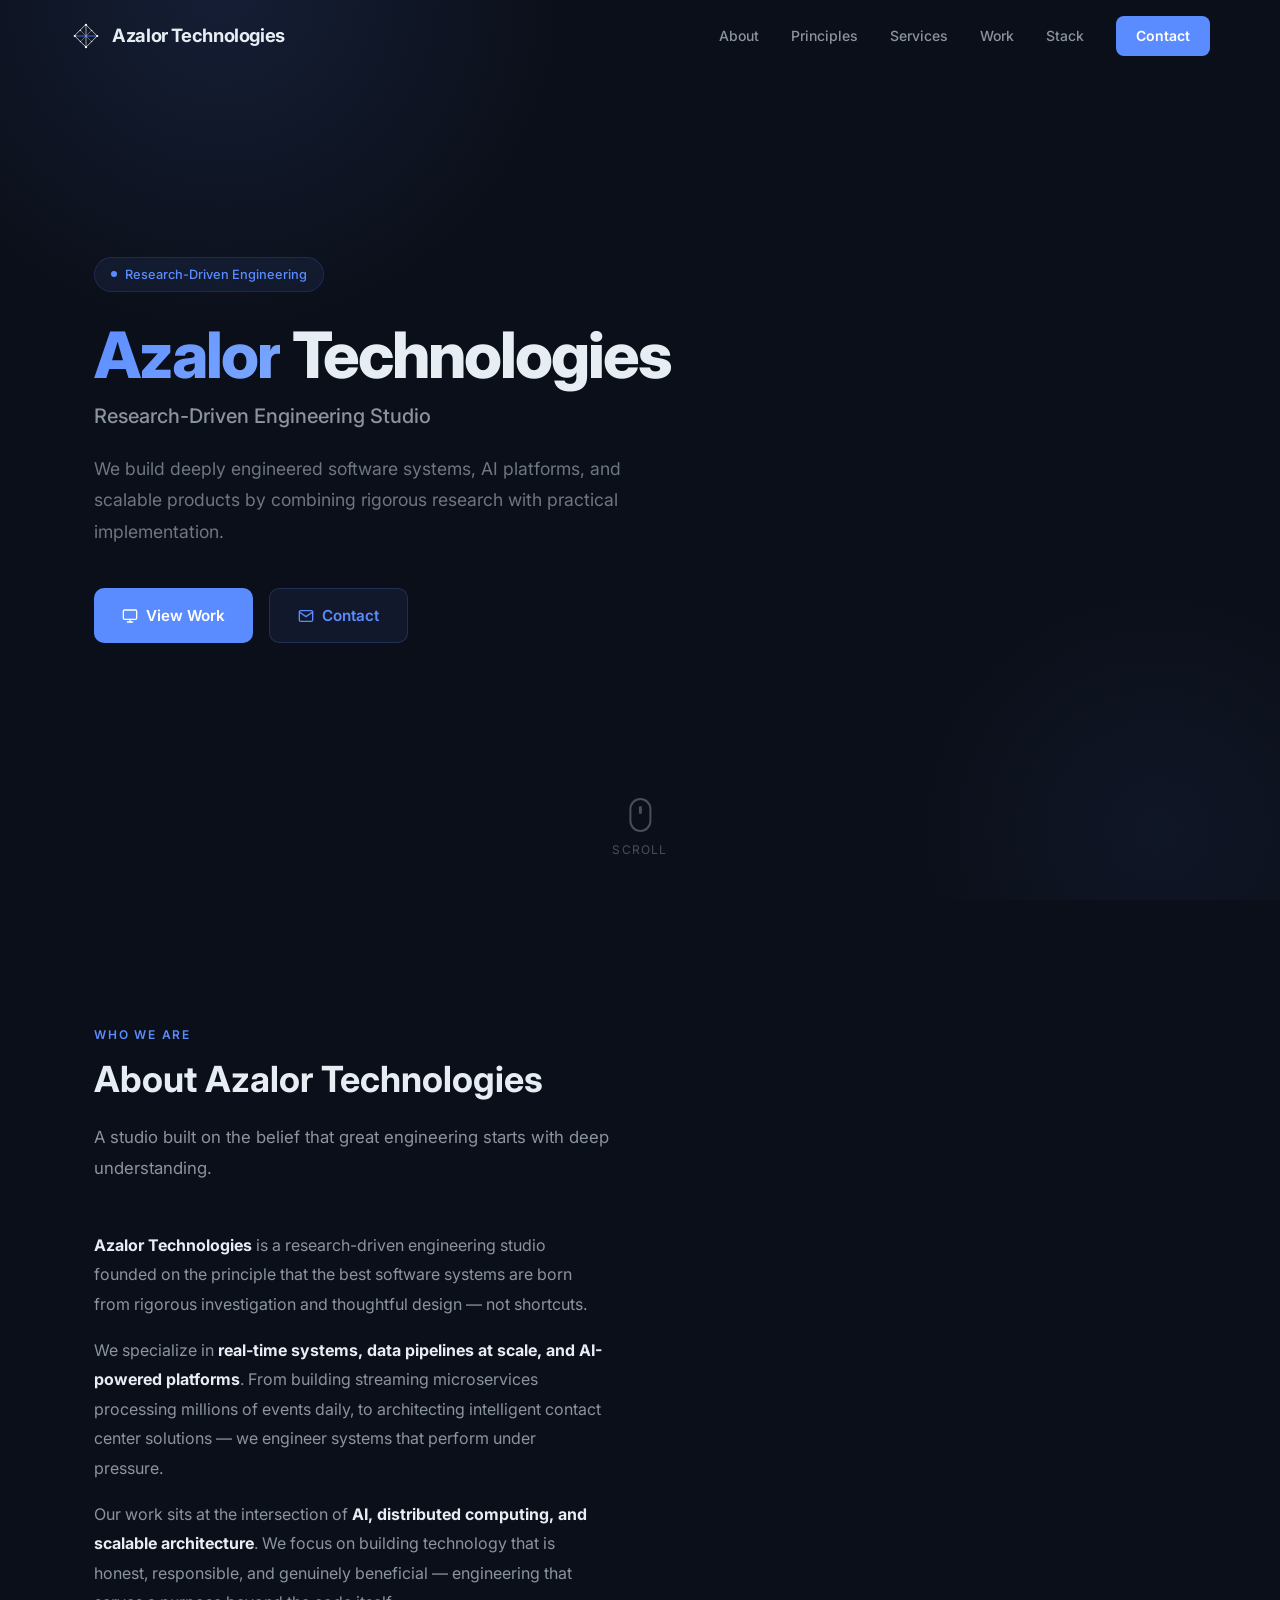
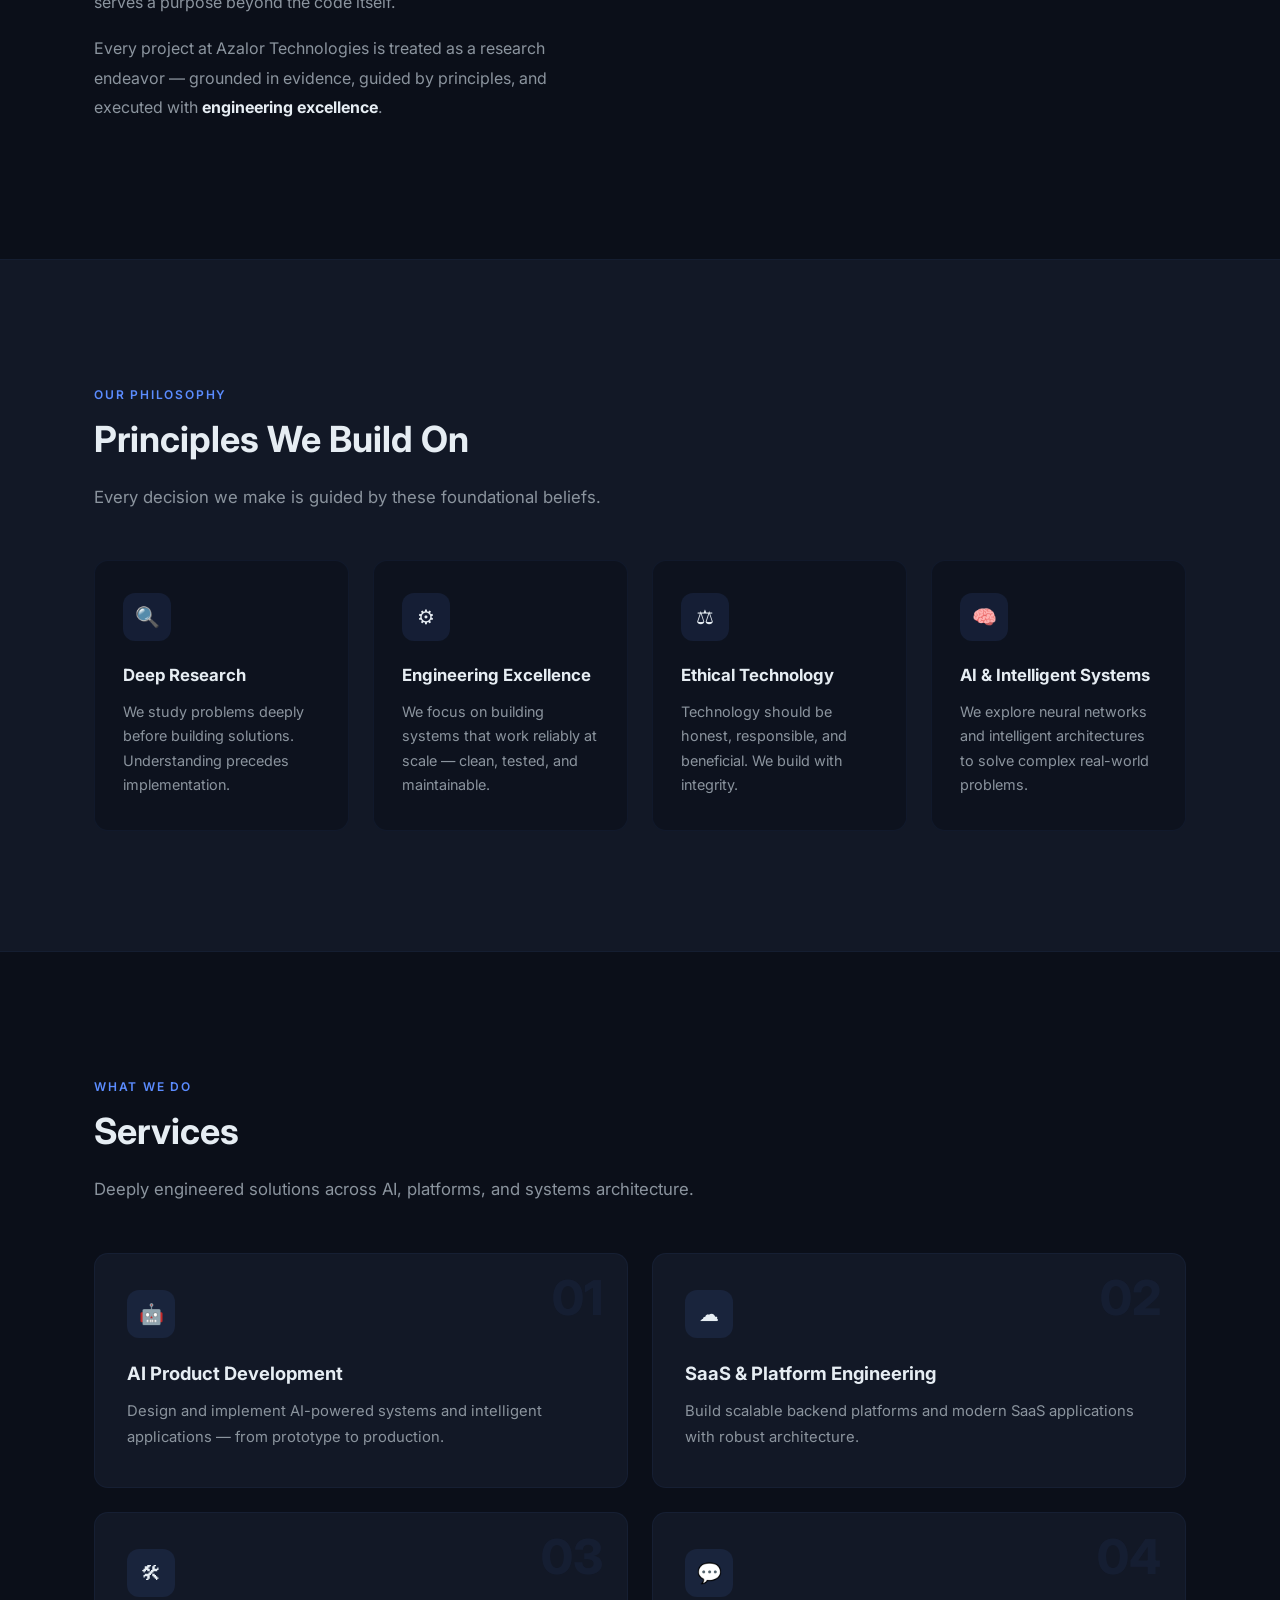
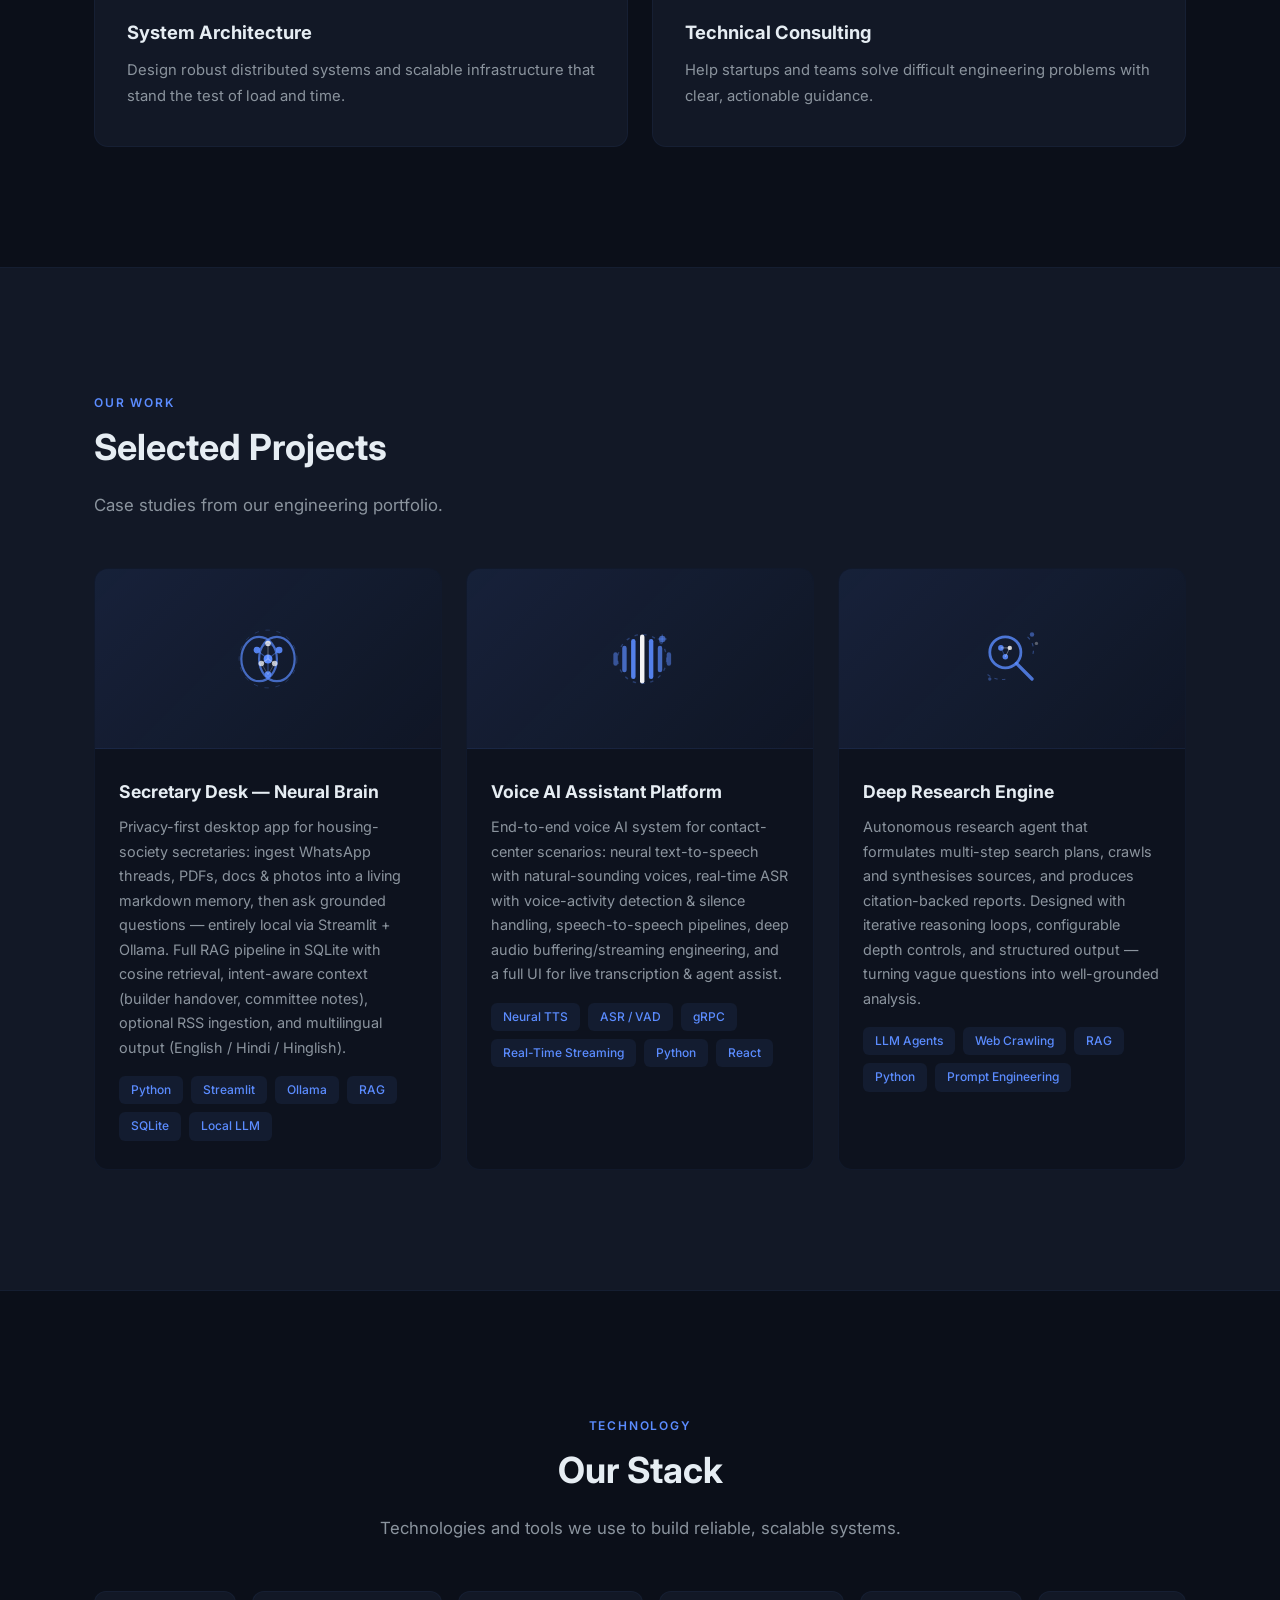
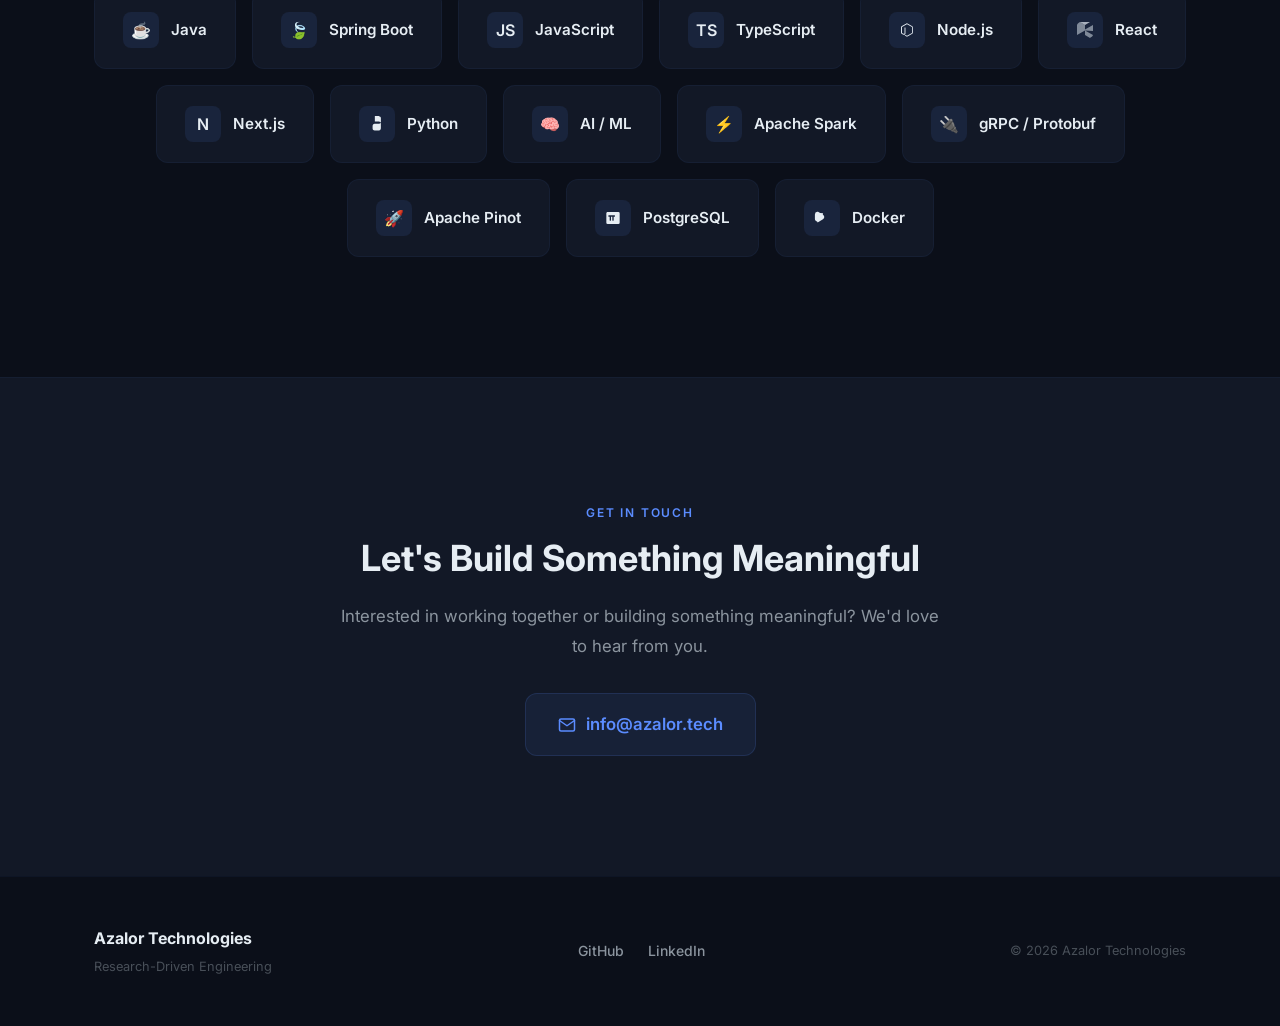
<file: index.html>
<!DOCTYPE html>
<html lang="en" prefix="og: https://ogp.me/ns#">
<head>
  <meta charset="UTF-8" />
  <meta name="viewport" content="width=device-width, initial-scale=1.0" />

  <!-- ===== PRIMARY SEO ===== -->
  <title>Azalor Technologies — AI Engineering Studio | Software Architecture & Consulting</title>
  <meta name="description" content="Azalor Technologies is a research-driven engineering studio specializing in AI product development, scalable system architecture, SaaS platforms, and technical consulting. Founded by Saumyaraj Zala, Senior Software Engineer at Cisco with 11+ years of experience." />
  <meta name="keywords" content="Azalor Technologies, AI engineering studio, software architecture, SaaS development, AI product development, technical consulting, system design, Saumyaraj Zala, real-time streaming, distributed systems, machine learning, full-stack engineering, Bangalore, India" />
  <meta name="author" content="Saumyaraj Zala" />
  <meta name="robots" content="index, follow, max-image-preview:large, max-snippet:-1, max-video-preview:-1" />
  <meta name="googlebot" content="index, follow" />
  <meta name="google-site-verification" content="MUhLONthffcR5VGFysqC_e2jaiuYaMGMWGqhwMjtVA8" />
  <link rel="canonical" href="https://azalor.tech/" />

  <!-- ===== OPEN GRAPH (Facebook, LinkedIn, etc.) ===== -->
  <meta property="og:type" content="website" />
  <meta property="og:site_name" content="Azalor Technologies" />
  <meta property="og:title" content="Azalor Technologies — Research-Driven AI Engineering Studio" />
  <meta property="og:description" content="We build deeply engineered software systems, AI platforms, and scalable products by combining rigorous research with practical implementation." />
  <meta property="og:url" content="https://azalor.tech/" />
  <meta property="og:image" content="https://azalor.tech/og-image.png" />
  <meta property="og:image:width" content="1200" />
  <meta property="og:image:height" content="630" />
  <meta property="og:image:alt" content="Azalor Technologies — Research-Driven Engineering Studio" />
  <meta property="og:locale" content="en_US" />

  <!-- ===== TWITTER CARD ===== -->
  <meta name="twitter:card" content="summary_large_image" />
  <meta name="twitter:title" content="Azalor Technologies — Research-Driven AI Engineering Studio" />
  <meta name="twitter:description" content="We build deeply engineered software systems, AI platforms, and scalable products by combining rigorous research with practical implementation." />
  <meta name="twitter:image" content="https://azalor.tech/og-image.png" />
  <meta name="twitter:image:alt" content="Azalor Technologies — Research-Driven Engineering Studio" />

  <!-- ===== ADDITIONAL SEO SIGNALS ===== -->
  <meta name="theme-color" content="#0b0f19" />
  <meta name="color-scheme" content="dark" />
  <meta name="format-detection" content="telephone=no" />
  <meta name="geo.region" content="IN-KA" />
  <meta name="geo.placename" content="Bangalore" />

  <!-- ===== JSON-LD STRUCTURED DATA ===== -->
  <script type="application/ld+json">
  {
    "@context": "https://schema.org",
    "@graph": [
      {
        "@type": "Organization",
        "@id": "https://azalor.tech/#organization",
        "name": "Azalor Technologies",
        "alternateName": "Azalor Labs",
        "url": "https://azalor.tech/",
        "logo": "https://azalor.tech/logos/logo-azalor.svg",
        "description": "Research-driven engineering studio specializing in AI product development, scalable system architecture, SaaS platforms, and technical consulting.",
        "foundingDate": "2026",
        "founder": {
          "@type": "Person",
          "@id": "https://azalor.tech/#founder",
          "name": "Saumyaraj Zala",
          "jobTitle": "Founder & Principal Engineer",
          "url": "https://linkedin.com/in/saumyaraj",
          "sameAs": [
            "https://github.com/azalorlabs",
            "https://linkedin.com/in/saumyaraj"
          ],
          "worksFor": {
            "@type": "Organization",
            "name": "Cisco"
          },
          "knowsAbout": [
            "Artificial Intelligence",
            "Machine Learning",
            "Distributed Systems",
            "Real-Time Streaming",
            "System Architecture",
            "Full-Stack Engineering",
            "Java",
            "Python",
            "React",
            "Apache Spark",
            "gRPC"
          ]
        },
        "areaServed": "Worldwide",
        "address": {
          "@type": "PostalAddress",
          "addressLocality": "Bangalore",
          "addressCountry": "IN"
        },
        "contactPoint": {
          "@type": "ContactPoint",
          "email": "info@azalor.tech",
          "contactType": "business inquiries"
        },
        "sameAs": [
          "https://github.com/azalorlabs",
          "https://linkedin.com/in/saumyaraj"
        ],
        "knowsAbout": [
          "AI Product Development",
          "SaaS Platform Engineering",
          "System Architecture",
          "Technical Consulting",
          "Real-Time Data Pipelines",
          "Distributed Computing",
          "Machine Learning"
        ]
      },
      {
        "@type": "WebSite",
        "@id": "https://azalor.tech/#website",
        "name": "Azalor Technologies",
        "url": "https://azalor.tech/",
        "publisher": { "@id": "https://azalor.tech/#organization" }
      },
      {
        "@type": "WebPage",
        "@id": "https://azalor.tech/#webpage",
        "name": "Azalor Technologies — AI Engineering Studio",
        "url": "https://azalor.tech/",
        "isPartOf": { "@id": "https://azalor.tech/#website" },
        "about": { "@id": "https://azalor.tech/#organization" },
        "description": "Research-driven engineering studio building deeply engineered software systems, AI platforms, and scalable products."
      },
      {
        "@type": "ProfessionalService",
        "@id": "https://azalor.tech/#service",
        "name": "Azalor Technologies",
        "provider": { "@id": "https://azalor.tech/#organization" },
        "serviceType": [
          "AI Product Development",
          "SaaS & Platform Engineering",
          "System Architecture",
          "Technical Consulting"
        ],
        "areaServed": "Worldwide"
      }
    ]
  }
  </script>

  <!-- ===== FONTS ===== -->
  <link rel="preconnect" href="https://fonts.googleapis.com" />
  <link rel="preconnect" href="https://fonts.gstatic.com" crossorigin />
  <link href="https://fonts.googleapis.com/css2?family=Inter:wght@400;500;600;700;800&display=swap" rel="stylesheet" />

  <!-- ===== FAVICON ===== -->
  <link rel="icon" type="image/svg+xml" href="logos/logo-azalor.svg" />
  <link rel="icon" href="data:image/svg+xml,<svg xmlns='http://www.w3.org/2000/svg' viewBox='0 0 200 200' fill='none'><rect width='200' height='200' rx='32' fill='%230b0f19'/><g stroke-linecap='round' stroke-linejoin='round'><polygon points='100,30 170,100 100,170 30,100' fill='none' stroke='white' stroke-width='7'/><line x1='100' y1='30' x2='100' y2='170' stroke='white' stroke-width='6'/><line x1='30' y1='100' x2='170' y2='100' stroke='%235b8cff' stroke-width='7'/><line x1='65' y1='65' x2='135' y2='135' stroke='white' stroke-width='5' opacity='0.7'/><line x1='135' y1='65' x2='65' y2='135' stroke='white' stroke-width='5' opacity='0.7'/></g><circle cx='100' cy='30' r='10' fill='white'/><circle cx='170' cy='100' r='10' fill='white'/><circle cx='100' cy='170' r='10' fill='white'/><circle cx='30' cy='100' r='10' fill='white'/><circle cx='100' cy='100' r='9' fill='%235b8cff'/></svg>" />
  <link rel="apple-touch-icon" href="logos/logo-azalor.svg" />

  <link rel="stylesheet" href="styles.css" />
</head>
<body>

  <!-- ===== NAVBAR ===== -->
  <header>
  <nav class="navbar" role="navigation" aria-label="Main navigation">
    <div class="navbar-inner">
      <a href="#" class="navbar-brand">
        <span class="brand-icon">
          <svg viewBox="0 0 200 200" fill="none" xmlns="http://www.w3.org/2000/svg" width="28" height="28">
            <g stroke-linecap="round" stroke-linejoin="round">
              <polygon points="100,20 180,100 100,180 20,100" fill="none" stroke="white" stroke-width="5"/>
              <line x1="100" y1="20" x2="100" y2="180" stroke="white" stroke-width="4"/>
              <line x1="20" y1="100" x2="180" y2="100" stroke="#5b8cff" stroke-width="5"/>
              <line x1="60" y1="60" x2="140" y2="140" stroke="white" stroke-width="3.5" opacity="0.7"/>
              <line x1="140" y1="60" x2="60" y2="140" stroke="white" stroke-width="3.5" opacity="0.7"/>
            </g>
            <circle cx="100" cy="20" r="8" fill="white"/>
            <circle cx="180" cy="100" r="8" fill="white"/>
            <circle cx="100" cy="180" r="8" fill="white"/>
            <circle cx="20" cy="100" r="8" fill="white"/>
            <circle cx="100" cy="100" r="7" fill="#5b8cff"/>
            <circle cx="60" cy="60" r="5" fill="white" opacity="0.8"/>
            <circle cx="140" cy="60" r="5" fill="white" opacity="0.8"/>
            <circle cx="60" cy="140" r="5" fill="white" opacity="0.8"/>
            <circle cx="140" cy="140" r="5" fill="white" opacity="0.8"/>
          </svg>
        </span>
        Azalor Technologies
      </a>
      <div class="nav-links">
        <a href="#about">About</a>
        <a href="#principles">Principles</a>
        <a href="#services">Services</a>
        <a href="#projects">Work</a>
        <a href="#stack">Stack</a>
        <a href="#contact" class="nav-cta">Contact</a>
      </div>
      <button class="nav-toggle" aria-label="Toggle navigation">
        <span></span>
        <span></span>
        <span></span>
      </button>
    </div>
  </nav>
  </header>

  <main>

  <!-- ===== HERO ===== -->
  <section class="hero" id="hero" aria-label="Hero">
    <div class="container">
      <div class="hero-content">
        <div class="hero-badge">
          <span class="dot"></span>
          Research-Driven Engineering
        </div>
        <h1>
          <span class="accent">Azalor</span> Technologies
        </h1>
        <p class="subtitle">Research-Driven Engineering Studio</p>
        <p class="hero-desc">
          We build deeply engineered software systems, AI platforms, and scalable products
          by combining rigorous research with practical implementation.
        </p>
        <div class="hero-buttons">
          <a href="#projects" class="btn btn-primary">
            <svg width="16" height="16" fill="none" stroke="currentColor" stroke-width="2" stroke-linecap="round" stroke-linejoin="round" viewBox="0 0 24 24"><rect x="2" y="3" width="20" height="14" rx="2"/><line x1="8" y1="21" x2="16" y2="21"/><line x1="12" y1="17" x2="12" y2="21"/></svg>
            View Work
          </a>
          <a href="#contact" class="btn btn-secondary">
            <svg width="16" height="16" fill="none" stroke="currentColor" stroke-width="2" stroke-linecap="round" stroke-linejoin="round" viewBox="0 0 24 24"><path d="M4 4h16c1.1 0 2 .9 2 2v12c0 1.1-.9 2-2 2H4c-1.1 0-2-.9-2-2V6c0-1.1.9-2 2-2z"/><polyline points="22,6 12,13 2,6"/></svg>
            Contact
          </a>
        </div>
      </div>
    </div>
    <div class="scroll-indicator">
      <div class="mouse"></div>
      scroll
    </div>
  </section>

  <!-- ===== ABOUT ===== -->
  <section class="section" id="about" aria-label="About Azalor Technologies">
    <div class="container">
      <span class="section-label reveal">Who We Are</span>
      <h2 class="section-title reveal">About Azalor Technologies</h2>
      <p class="section-desc reveal">
        A studio built on the belief that great engineering starts with deep understanding.
      </p>

      <div class="about-grid">
        <div class="about-text reveal">
          <p>
            <strong>Azalor Technologies</strong> is a research-driven engineering studio founded on the principle that the
            best software systems are born from rigorous investigation and thoughtful design — not shortcuts.
          </p>
          <p>
            We specialize in <strong>real-time systems, data pipelines at scale, and AI-powered platforms</strong>.
            From building streaming microservices processing millions of events daily, to architecting
            intelligent contact center solutions — we engineer systems that perform under pressure.
          </p>
          <p>
            Our work sits at the intersection of <strong>AI, distributed computing, and scalable architecture</strong>.
            We focus on building technology that is honest, responsible, and genuinely beneficial — engineering
            that serves a purpose beyond the code itself.
          </p>
          <p>
            Every project at Azalor Technologies is treated as a research endeavor — grounded in evidence, guided by
            principles, and executed with <strong>engineering excellence</strong>.
          </p>
        </div>

      </div>
    </div>
  </section>

  <!-- ===== PRINCIPLES ===== -->
  <section class="section" id="principles" aria-label="Our principles and philosophy">
    <div class="container">
      <span class="section-label reveal">Our Philosophy</span>
      <h2 class="section-title reveal">Principles We Build On</h2>
      <p class="section-desc reveal">
        Every decision we make is guided by these foundational beliefs.
      </p>

      <div class="principles-grid">
        <div class="principle-card">
          <div class="principle-icon">&#128269;</div>
          <h3>Deep Research</h3>
          <p>We study problems deeply before building solutions. Understanding precedes implementation.</p>
        </div>
        <div class="principle-card">
          <div class="principle-icon">&#9881;</div>
          <h3>Engineering Excellence</h3>
          <p>We focus on building systems that work reliably at scale — clean, tested, and maintainable.</p>
        </div>
        <div class="principle-card">
          <div class="principle-icon">&#9878;</div>
          <h3>Ethical Technology</h3>
          <p>Technology should be honest, responsible, and beneficial. We build with integrity.</p>
        </div>
        <div class="principle-card">
          <div class="principle-icon">&#129504;</div>
          <h3>AI &amp; Intelligent Systems</h3>
          <p>We explore neural networks and intelligent architectures to solve complex real-world problems.</p>
        </div>
      </div>
    </div>
  </section>

  <!-- ===== SERVICES ===== -->
  <section class="section" id="services" aria-label="Services we offer">
    <div class="container">
      <span class="section-label reveal">What We Do</span>
      <h2 class="section-title reveal">Services</h2>
      <p class="section-desc reveal">
        Deeply engineered solutions across AI, platforms, and systems architecture.
      </p>

      <div class="services-grid">
        <div class="service-card">
          <span class="service-num">01</span>
          <div class="service-icon">&#129302;</div>
          <h3>AI Product Development</h3>
          <p>Design and implement AI-powered systems and intelligent applications — from prototype to production.</p>
        </div>
        <div class="service-card">
          <span class="service-num">02</span>
          <div class="service-icon">&#9729;</div>
          <h3>SaaS &amp; Platform Engineering</h3>
          <p>Build scalable backend platforms and modern SaaS applications with robust architecture.</p>
        </div>
        <div class="service-card">
          <span class="service-num">03</span>
          <div class="service-icon">&#128736;</div>
          <h3>System Architecture</h3>
          <p>Design robust distributed systems and scalable infrastructure that stand the test of load and time.</p>
        </div>
        <div class="service-card">
          <span class="service-num">04</span>
          <div class="service-icon">&#128172;</div>
          <h3>Technical Consulting</h3>
          <p>Help startups and teams solve difficult engineering problems with clear, actionable guidance.</p>
        </div>
      </div>
    </div>
  </section>

  <!-- ===== PROJECTS ===== -->
  <section class="section" id="projects" aria-label="Selected projects and portfolio">
    <div class="container">
      <span class="section-label reveal">Our Work</span>
      <h2 class="section-title reveal">Selected Projects</h2>
      <p class="section-desc reveal">
        Case studies from our engineering portfolio.
      </p>

      <div class="projects-grid">

        <!-- 1 — Secretary Desk (Neural Brain) -->
        <div class="project-card">
          <div class="project-thumb">
            <svg width="72" height="72" viewBox="0 0 72 72" fill="none" xmlns="http://www.w3.org/2000/svg">
              <!-- brain outline -->
              <ellipse cx="28" cy="36" rx="16" ry="20" stroke="#5b8cff" stroke-width="2" fill="none" opacity="0.7"/>
              <ellipse cx="44" cy="36" rx="16" ry="20" stroke="#5b8cff" stroke-width="2" fill="none" opacity="0.7"/>
              <!-- neural nodes -->
              <circle cx="26" cy="28" r="3" fill="#5b8cff" opacity="0.9"/>
              <circle cx="36" cy="22" r="2.5" fill="#fff" opacity="0.8"/>
              <circle cx="46" cy="28" r="3" fill="#5b8cff" opacity="0.9"/>
              <circle cx="30" cy="40" r="2.5" fill="#fff" opacity="0.7"/>
              <circle cx="42" cy="40" r="2.5" fill="#fff" opacity="0.7"/>
              <circle cx="36" cy="50" r="3" fill="#5b8cff" opacity="0.9"/>
              <circle cx="36" cy="36" r="4" fill="#5b8cff"/>
              <!-- synaptic connections -->
              <line x1="26" y1="28" x2="36" y2="36" stroke="#5b8cff" stroke-width="1" opacity="0.45"/>
              <line x1="46" y1="28" x2="36" y2="36" stroke="#5b8cff" stroke-width="1" opacity="0.45"/>
              <line x1="36" y1="22" x2="36" y2="36" stroke="#fff" stroke-width="1" opacity="0.3"/>
              <line x1="30" y1="40" x2="36" y2="36" stroke="#fff" stroke-width="1" opacity="0.3"/>
              <line x1="42" y1="40" x2="36" y2="36" stroke="#fff" stroke-width="1" opacity="0.3"/>
              <line x1="36" y1="50" x2="36" y2="36" stroke="#5b8cff" stroke-width="1" opacity="0.45"/>
              <line x1="26" y1="28" x2="36" y2="22" stroke="#5b8cff" stroke-width="0.8" opacity="0.3"/>
              <line x1="46" y1="28" x2="36" y2="22" stroke="#5b8cff" stroke-width="0.8" opacity="0.3"/>
              <line x1="30" y1="40" x2="36" y2="50" stroke="#fff" stroke-width="0.8" opacity="0.25"/>
              <line x1="42" y1="40" x2="36" y2="50" stroke="#fff" stroke-width="0.8" opacity="0.25"/>
              <!-- data pulse ring -->
              <circle cx="36" cy="36" r="26" stroke="#5b8cff" stroke-width="0.8" stroke-dasharray="4 6" opacity="0.25"/>
            </svg>
          </div>
          <div class="project-body">
            <h3>Secretary Desk &mdash; Neural Brain</h3>
            <p>
              Privacy-first desktop app for housing-society secretaries: ingest WhatsApp threads, PDFs, docs &amp; photos into a living markdown memory, then ask grounded questions — entirely local via Streamlit + Ollama. Full RAG pipeline in SQLite with cosine retrieval, intent-aware context (builder handover, committee notes), optional RSS ingestion, and multilingual output (English / Hindi / Hinglish).
            </p>
            <div class="project-tags">
              <span>Python</span>
              <span>Streamlit</span>
              <span>Ollama</span>
              <span>RAG</span>
              <span>SQLite</span>
              <span>Local LLM</span>
            </div>
          </div>
        </div>

        <!-- 2 — Voice AI Assistant -->
        <div class="project-card">
          <div class="project-thumb">
            <svg width="72" height="72" viewBox="0 0 72 72" fill="none" xmlns="http://www.w3.org/2000/svg">
              <!-- sound wave bars -->
              <rect x="12" y="30" width="4" height="12" rx="2" fill="#5b8cff" opacity="0.5"/>
              <rect x="20" y="24" width="4" height="24" rx="2" fill="#5b8cff" opacity="0.7"/>
              <rect x="28" y="18" width="4" height="36" rx="2" fill="#5b8cff" opacity="0.9"/>
              <rect x="36" y="14" width="4" height="44" rx="2" fill="#fff" opacity="0.95"/>
              <rect x="44" y="18" width="4" height="36" rx="2" fill="#5b8cff" opacity="0.9"/>
              <rect x="52" y="24" width="4" height="24" rx="2" fill="#5b8cff" opacity="0.7"/>
              <rect x="60" y="30" width="4" height="12" rx="2" fill="#5b8cff" opacity="0.5"/>
              <!-- mic circle -->
              <circle cx="38" cy="36" r="22" stroke="#5b8cff" stroke-width="1.2" stroke-dasharray="3 5" opacity="0.3"/>
              <!-- small AI spark -->
              <circle cx="56" cy="18" r="3" fill="#5b8cff" opacity="0.6"/>
              <line x1="56" y1="14" x2="56" y2="22" stroke="#5b8cff" stroke-width="1" opacity="0.4"/>
              <line x1="52" y1="18" x2="60" y2="18" stroke="#5b8cff" stroke-width="1" opacity="0.4"/>
            </svg>
          </div>
          <div class="project-body">
            <h3>Voice AI Assistant Platform</h3>
            <p>
              End-to-end voice AI system for contact-center scenarios: neural text-to-speech with natural-sounding voices, real-time ASR with voice-activity detection &amp; silence handling, speech-to-speech pipelines, deep audio buffering/streaming engineering, and a full UI for live transcription &amp; agent assist.
            </p>
            <div class="project-tags">
              <span>Neural TTS</span>
              <span>ASR / VAD</span>
              <span>gRPC</span>
              <span>Real-Time Streaming</span>
              <span>Python</span>
              <span>React</span>
            </div>
          </div>
        </div>

        <!-- 3 — Deep Research Engine -->
        <div class="project-card">
          <div class="project-thumb">
            <svg width="72" height="72" viewBox="0 0 72 72" fill="none" xmlns="http://www.w3.org/2000/svg">
              <!-- magnifying glass -->
              <circle cx="30" cy="30" r="14" stroke="#5b8cff" stroke-width="2.5" fill="none" opacity="0.8"/>
              <line x1="40" y1="40" x2="54" y2="54" stroke="#5b8cff" stroke-width="3" stroke-linecap="round" opacity="0.8"/>
              <!-- knowledge graph nodes inside lens -->
              <circle cx="26" cy="26" r="2.5" fill="#5b8cff" opacity="0.9"/>
              <circle cx="34" cy="26" r="2" fill="#fff" opacity="0.8"/>
              <circle cx="30" cy="34" r="2.5" fill="#5b8cff" opacity="0.9"/>
              <line x1="26" y1="26" x2="34" y2="26" stroke="#fff" stroke-width="0.8" opacity="0.4"/>
              <line x1="26" y1="26" x2="30" y2="34" stroke="#5b8cff" stroke-width="0.8" opacity="0.4"/>
              <line x1="34" y1="26" x2="30" y2="34" stroke="#fff" stroke-width="0.8" opacity="0.4"/>
              <!-- orbiting arcs -->
              <path d="M50 16 Q58 24 54 34" stroke="#5b8cff" stroke-width="1" stroke-dasharray="3 4" fill="none" opacity="0.4"/>
              <path d="M14 50 Q22 56 32 54" stroke="#5b8cff" stroke-width="1" stroke-dasharray="3 4" fill="none" opacity="0.35"/>
              <!-- spark dots -->
              <circle cx="54" cy="14" r="2" fill="#5b8cff" opacity="0.5"/>
              <circle cx="58" cy="22" r="1.5" fill="#fff" opacity="0.3"/>
              <circle cx="16" cy="54" r="1.5" fill="#5b8cff" opacity="0.4"/>
            </svg>
          </div>
          <div class="project-body">
            <h3>Deep Research Engine</h3>
            <p>
              Autonomous research agent that formulates multi-step search plans, crawls and synthesises sources, and produces citation-backed reports. Designed with iterative reasoning loops, configurable depth controls, and structured output — turning vague questions into well-grounded analysis.
            </p>
            <div class="project-tags">
              <span>LLM Agents</span>
              <span>Web Crawling</span>
              <span>RAG</span>
              <span>Python</span>
              <span>Prompt Engineering</span>
            </div>
          </div>
        </div>

      </div>
    </div>
  </section>

  <!-- ===== TECH STACK ===== -->
  <section class="section" id="stack" aria-label="Technology stack">
    <div class="container">
      <div style="text-align:center;">
        <span class="section-label reveal">Technology</span>
        <h2 class="section-title reveal">Our Stack</h2>
        <p class="section-desc reveal" style="margin:0 auto;">
          Technologies and tools we use to build reliable, scalable systems.
        </p>
      </div>

      <div class="tech-grid">
        <div class="tech-item">
          <span class="tech-icon">&#9749;</span>
          Java
        </div>
        <div class="tech-item">
          <span class="tech-icon">&#127811;</span>
          Spring Boot
        </div>
        <div class="tech-item">
          <span class="tech-icon">JS</span>
          JavaScript
        </div>
        <div class="tech-item">
          <span class="tech-icon">TS</span>
          TypeScript
        </div>
        <div class="tech-item">
          <span class="tech-icon">
            <svg width="16" height="16" fill="currentColor" viewBox="0 0 24 24"><path d="M12 21.985c-.275 0-.532-.074-.772-.202l-2.439-1.448c-.365-.203-.182-.275-.072-.314.487-.17.586-.207 1.101-.5.056-.029.128-.018.185.015l1.87 1.112c.074.036.166.036.228 0l7.319-4.237c.074-.036.11-.11.11-.202V7.768c0-.091-.036-.165-.11-.201l-7.319-4.219c-.073-.037-.165-.037-.228 0L4.552 7.566c-.073.037-.11.128-.11.22v8.439c0 .091.037.165.11.202l2.005 1.157c1.083.55 1.762-.091 1.762-.735V8.502c0-.128.092-.22.22-.22h.927c.11 0 .22.092.22.22v8.348c0 1.448-.789 2.293-2.164 2.293-.422 0-.752 0-1.688-.459l-1.925-1.1A1.553 1.553 0 013 16.21V7.77c0-.569.293-1.083.789-1.375l7.319-4.237a1.637 1.637 0 011.544 0l7.319 4.237c.496.292.789.807.789 1.375v8.438c0 .569-.293 1.084-.789 1.376l-7.319 4.237c-.24.11-.496.165-.652.165z"/></svg>
          </span>
          Node.js
        </div>
        <div class="tech-item">
          <span class="tech-icon">
            <svg width="16" height="16" fill="currentColor" viewBox="0 0 24 24"><path d="M12 12.713l-11.985 6.931c-.029-.199-.015-.408-.015-.618V4.974c0-.21-.014-.42.015-.618L12 11.287v1.426zM12 11.287L.015 4.356C.542 2.252 2.7 1.088 4.5.038L12 4.37v6.917zm0 1.426v6.917l7.5 4.332c1.8-1.05 3.957-2.214 4.485-4.318L12 12.713zm12-8.357v8.618c0 .21.014.42-.015.618L12 12.713v-1.426l11.985-6.931c.029.199.015.408.015.618z" opacity=".5"/><path d="M12 4.37L4.5.038C6.3-1.012 9.3.038 12 .038s5.7-1.05 7.5.001L12 4.37z" opacity=".7"/></svg>
          </span>
          React
        </div>
        <div class="tech-item">
          <span class="tech-icon">N</span>
          Next.js
        </div>
        <div class="tech-item">
          <span class="tech-icon">
            <svg width="16" height="16" fill="currentColor" viewBox="0 0 24 24"><path d="M14.25.18l.9.2.73.26.59.3.45.32.34.34.25.34.16.33.1.3.04.26.02.2-.01.13V8.5l-.05.63-.13.55-.21.46-.26.38-.3.31-.33.25-.35.19-.35.14-.33.1-.3.07-.26.04-.21.02H8.77l-.69.05-.59.14-.5.22-.41.27-.33.32-.27.35-.2.36-.15.37-.1.35-.07.32-.04.27-.02.21v3.68l.05.63.13.55.21.46.26.38.3.31.33.25.35.19.35.14.33.1.3.07.26.04.21.02.13-.01h5.83l.69-.05.59-.14.5-.22.41-.27.33-.32.27-.35.2-.36.15-.37.1-.35.07-.32.04-.27.02-.21V11.5l-.05-.63-.13-.55-.21-.46-.26-.38-.3-.31-.33-.25-.35-.19-.35-.14-.33-.1-.3-.07-.26-.04-.21-.02H8.77V.28L8.9.15 9.1.06 9.35 0h5.07l.18.02.24.04.27.08.29.13z"/></svg>
          </span>
          Python
        </div>
        <div class="tech-item">
          <span class="tech-icon">&#129504;</span>
          AI / ML
        </div>
        <div class="tech-item">
          <span class="tech-icon">&#9889;</span>
          Apache Spark
        </div>
        <div class="tech-item">
          <span class="tech-icon">&#128268;</span>
          gRPC / Protobuf
        </div>
        <div class="tech-item">
          <span class="tech-icon">&#128640;</span>
          Apache Pinot
        </div>
        <div class="tech-item">
          <span class="tech-icon">
            <svg width="16" height="16" fill="currentColor" viewBox="0 0 24 24"><path d="M2 5c0-1.1.9-2 2-2h16a2 2 0 012 2v14a2 2 0 01-2 2H4a2 2 0 01-2-2V5zm3.5 3a.5.5 0 00-.5.5v1a.5.5 0 00.5.5H7v5.5a.5.5 0 00.5.5h1a.5.5 0 00.5-.5V10h2v5.5a.5.5 0 00.5.5h1a.5.5 0 00.5-.5V10h1.5a.5.5 0 00.5-.5v-1a.5.5 0 00-.5-.5h-8z"/></svg>
          </span>
          PostgreSQL
        </div>
        <div class="tech-item">
          <span class="tech-icon">
            <svg width="16" height="16" fill="currentColor" viewBox="0 0 24 24"><path d="M4.82 17.28c-.17 0-.34-.02-.5-.05a3.94 3.94 0 01-2.2-1.38 4 4 0 01-.76-2.56V6.71a4.01 4.01 0 013.46-3.96c.65-.1 1.33.03 1.89.36l6.71 3.88a4 4 0 012 3.46v.11a4 4 0 01-2 3.46l-6.71 3.88c-.54.31-1.15.45-1.76.42l-.13-.04zm7.18-4.7l-6.71 3.88c-.23.13-.5.12-.73-.02a1 1 0 01-.56-.88V9.29a1 1 0 01.56-.88L12 4.53c.23-.13.5-.12.73.02a1 1 0 01.56.88v6.27a1 1 0 01-.56.88h.27z"/></svg>
          </span>
          Docker
        </div>
      </div>
    </div>
  </section>

  <!-- ===== CONTACT ===== -->
  <section class="section" id="contact" aria-label="Contact information">
    <div class="container">
      <div class="contact-inner">
        <span class="section-label reveal">Get In Touch</span>
        <h2 class="section-title reveal">Let's Build Something Meaningful</h2>
        <p class="section-desc reveal">
          Interested in working together or building something meaningful?
          We'd love to hear from you.
        </p>
        <a href="mailto:info@azalor.tech" class="contact-email reveal" aria-label="Email us at info@azalor.tech">
          <svg width="18" height="18" fill="none" stroke="currentColor" stroke-width="2" stroke-linecap="round" stroke-linejoin="round" viewBox="0 0 24 24"><path d="M4 4h16c1.1 0 2 .9 2 2v12c0 1.1-.9 2-2 2H4c-1.1 0-2-.9-2-2V6c0-1.1.9-2 2-2z"/><polyline points="22,6 12,13 2,6"/></svg>
          info@azalor.tech
        </a>
      </div>
    </div>
  </section>

  </main>

  <!-- ===== FOOTER ===== -->
  <footer class="footer">
    <div class="container">
      <div class="footer-inner">
        <div class="footer-brand">
          <span class="footer-name">Azalor Technologies</span>
          <span class="footer-tagline">Research-Driven Engineering</span>
        </div>
        <div class="footer-links">
          <a href="https://github.com/azalorlabs" target="_blank" rel="noopener noreferrer">GitHub</a>
          <a href="https://linkedin.com/in/saumyaraj" target="_blank" rel="noopener noreferrer">LinkedIn</a>
        </div>
        <span class="footer-copy">&copy; <span id="year"></span> Azalor Technologies</span>
      </div>
    </div>
  </footer>

  <script src="script.js"></script>
</body>
</html>
</file>
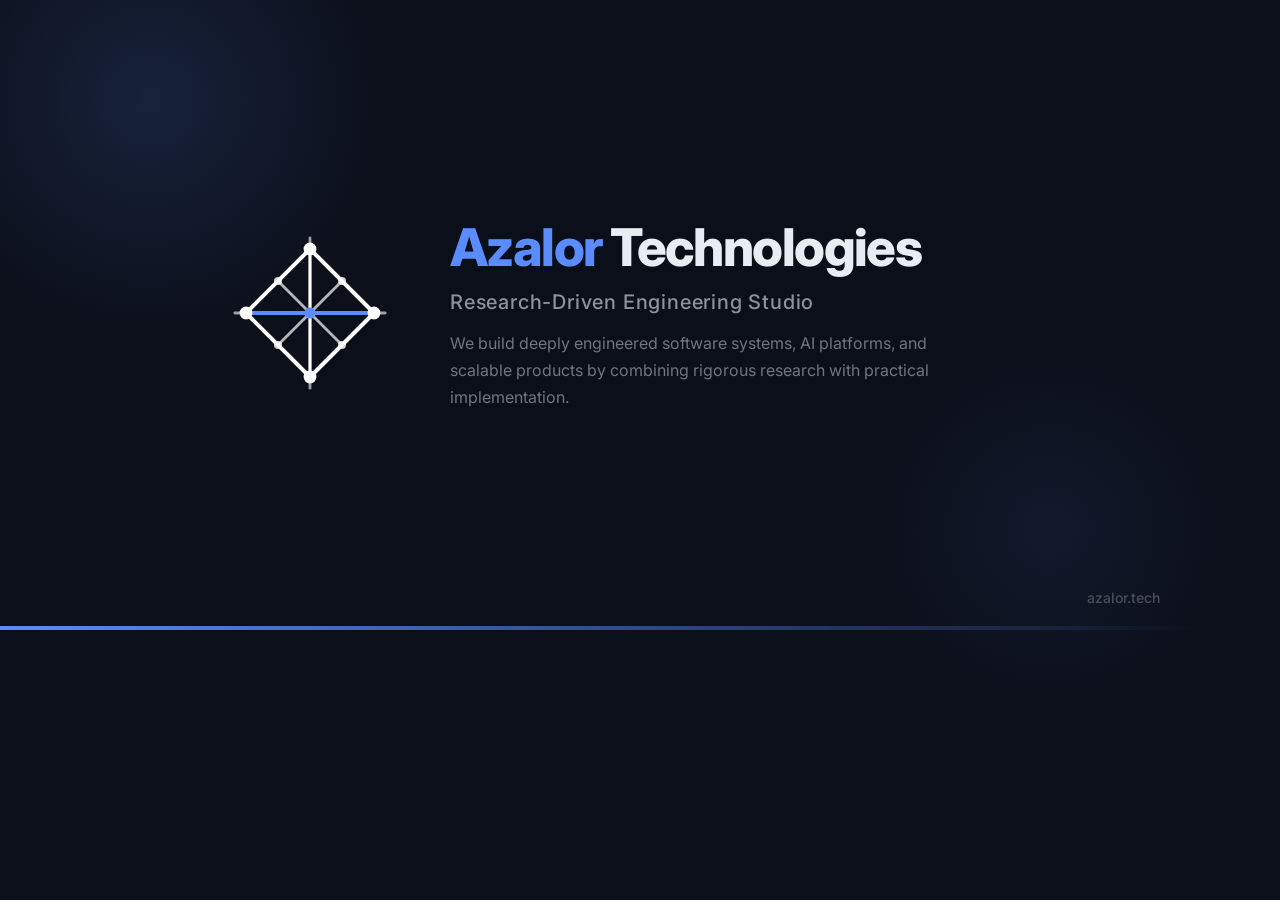
<file: og-image.html>
<!DOCTYPE html>
<html>
<head>
  <meta charset="UTF-8"/>
  <style>
    /* This page renders the OG image at 1200x630. Open in browser and screenshot, or use a headless browser to capture as PNG. */
    * { margin:0; padding:0; box-sizing:border-box; }
    body { width:1200px; height:630px; overflow:hidden; background:#0b0f19; font-family:'Inter',-apple-system,sans-serif; display:flex; align-items:center; justify-content:center; position:relative; }
    .glow1 { position:absolute; top:-150px; left:-100px; width:500px; height:500px; background:radial-gradient(circle,rgba(91,140,255,0.15),transparent 70%); }
    .glow2 { position:absolute; bottom:-100px; right:-50px; width:400px; height:400px; background:radial-gradient(circle,rgba(91,140,255,0.08),transparent 70%); }
    .content { position:relative; z-index:1; display:flex; align-items:center; gap:60px; padding:0 80px; }
    .logo svg { width:160px; height:160px; }
    .text h1 { font-size:52px; font-weight:800; color:#e6edf3; letter-spacing:-0.03em; line-height:1.15; }
    .text h1 .accent { color:#5b8cff; }
    .text .sub { font-size:20px; font-weight:500; color:#8b949e; margin-top:12px; letter-spacing:0.04em; }
    .text .desc { font-size:16px; color:#6e7681; margin-top:16px; max-width:520px; line-height:1.7; }
    .border-line { position:absolute; bottom:0; left:0; right:0; height:4px; background:linear-gradient(90deg,#5b8cff,transparent); }
    .url { position:absolute; bottom:24px; right:40px; color:#484f58; font-size:14px; font-weight:500; }
  </style>
  <link href="https://fonts.googleapis.com/css2?family=Inter:wght@400;500;600;700;800&display=swap" rel="stylesheet"/>
</head>
<body>
  <div class="glow1"></div>
  <div class="glow2"></div>
  <div class="content">
    <div class="logo">
      <svg viewBox="0 0 200 200" fill="none" xmlns="http://www.w3.org/2000/svg">
        <g stroke-linecap="round" stroke-linejoin="round">
          <polygon points="100,20 180,100 100,180 20,100" fill="none" stroke="white" stroke-width="5"/>
          <line x1="100" y1="20" x2="100" y2="180" stroke="white" stroke-width="4"/>
          <line x1="20" y1="100" x2="180" y2="100" stroke="#5b8cff" stroke-width="5"/>
          <line x1="60" y1="60" x2="140" y2="140" stroke="white" stroke-width="3.5" opacity="0.7"/>
          <line x1="140" y1="60" x2="60" y2="140" stroke="white" stroke-width="3.5" opacity="0.7"/>
          <line x1="100" y1="20" x2="100" y2="6" stroke="white" stroke-width="3.5" opacity="0.6"/>
          <line x1="100" y1="180" x2="100" y2="194" stroke="white" stroke-width="3.5" opacity="0.6"/>
          <line x1="20" y1="100" x2="6" y2="100" stroke="white" stroke-width="3.5" opacity="0.6"/>
          <line x1="180" y1="100" x2="194" y2="100" stroke="white" stroke-width="3.5" opacity="0.6"/>
        </g>
        <circle cx="100" cy="20" r="8" fill="white"/>
        <circle cx="180" cy="100" r="8" fill="white"/>
        <circle cx="100" cy="180" r="8" fill="white"/>
        <circle cx="20" cy="100" r="8" fill="white"/>
        <circle cx="100" cy="100" r="7" fill="#5b8cff"/>
        <circle cx="60" cy="60" r="5" fill="white" opacity="0.8"/>
        <circle cx="140" cy="60" r="5" fill="white" opacity="0.8"/>
        <circle cx="60" cy="140" r="5" fill="white" opacity="0.8"/>
        <circle cx="140" cy="140" r="5" fill="white" opacity="0.8"/>
      </svg>
    </div>
    <div class="text">
      <h1><span class="accent">Azalor</span> Technologies</h1>
      <div class="sub">Research-Driven Engineering Studio</div>
      <div class="desc">We build deeply engineered software systems, AI platforms, and scalable products by combining rigorous research with practical implementation.</div>
    </div>
  </div>
  <div class="border-line"></div>
  <div class="url">azalor.tech</div>
</body>
</html>
</file>
<file: styles.css>
/* ===== RESET & BASE ===== */
*,
*::before,
*::after {
  margin: 0;
  padding: 0;
  box-sizing: border-box;
}

html {
  scroll-behavior: smooth;
  font-size: 16px;
}

body {
  font-family: 'Inter', -apple-system, BlinkMacSystemFont, 'Segoe UI', Roboto,
    Oxygen, Ubuntu, Cantarell, sans-serif;
  background-color: #0b0f19;
  color: #e6edf3;
  line-height: 1.7;
  overflow-x: hidden;
  -webkit-font-smoothing: antialiased;
  -moz-osx-font-smoothing: grayscale;
}

a {
  color: inherit;
  text-decoration: none;
}

ul {
  list-style: none;
}

img {
  max-width: 100%;
  display: block;
}

/* ===== UTILITIES ===== */
.container {
  width: 100%;
  max-width: 1140px;
  margin: 0 auto;
  padding: 0 24px;
}

.section {
  padding: 120px 0;
}

.section-label {
  display: inline-block;
  font-size: 0.75rem;
  font-weight: 600;
  letter-spacing: 0.15em;
  text-transform: uppercase;
  color: #5b8cff;
  margin-bottom: 12px;
}

.section-title {
  font-size: 2.25rem;
  font-weight: 700;
  line-height: 1.25;
  margin-bottom: 20px;
}

.section-desc {
  max-width: 620px;
  color: #8b949e;
  font-size: 1.05rem;
  line-height: 1.8;
}

/* fade-in animation */
.reveal {
  opacity: 0;
  transform: translateY(32px);
  transition: opacity 0.7s ease, transform 0.7s ease;
}

.reveal.visible {
  opacity: 1;
  transform: translateY(0);
}

/* ===== NAVBAR ===== */
.navbar {
  position: fixed;
  top: 0;
  left: 0;
  width: 100%;
  z-index: 1000;
  padding: 0 24px;
  transition: background 0.3s ease, box-shadow 0.3s ease;
}

.navbar.scrolled {
  background: rgba(11, 15, 25, 0.92);
  backdrop-filter: blur(14px);
  -webkit-backdrop-filter: blur(14px);
  box-shadow: 0 1px 0 rgba(91, 140, 255, 0.08);
}

.navbar-inner {
  max-width: 1140px;
  margin: 0 auto;
  display: flex;
  align-items: center;
  justify-content: space-between;
  height: 72px;
}

.navbar-brand {
  font-size: 1.15rem;
  font-weight: 700;
  letter-spacing: -0.02em;
  color: #e6edf3;
  display: flex;
  align-items: center;
  gap: 10px;
}

.navbar-brand .brand-icon {
  width: 32px;
  height: 32px;
  display: flex;
  align-items: center;
  justify-content: center;
}

.nav-links {
  display: flex;
  align-items: center;
  gap: 32px;
}

.nav-links a {
  font-size: 0.875rem;
  font-weight: 500;
  color: #8b949e;
  transition: color 0.25s ease;
}

.nav-links a:hover {
  color: #e6edf3;
}

.nav-links .nav-cta {
  background: #5b8cff;
  color: #fff;
  padding: 8px 20px;
  border-radius: 8px;
  font-weight: 600;
  transition: background 0.25s ease, transform 0.2s ease;
}

.nav-links .nav-cta:hover {
  background: #4a7bef;
  transform: translateY(-1px);
}

/* mobile hamburger */
.nav-toggle {
  display: none;
  flex-direction: column;
  gap: 5px;
  background: none;
  border: none;
  cursor: pointer;
  padding: 4px;
}

.nav-toggle span {
  display: block;
  width: 22px;
  height: 2px;
  background: #e6edf3;
  border-radius: 2px;
  transition: transform 0.3s ease, opacity 0.3s ease;
}

.nav-toggle.active span:nth-child(1) {
  transform: translateY(7px) rotate(45deg);
}

.nav-toggle.active span:nth-child(2) {
  opacity: 0;
}

.nav-toggle.active span:nth-child(3) {
  transform: translateY(-7px) rotate(-45deg);
}

/* ===== HERO ===== */
.hero {
  min-height: 100vh;
  display: flex;
  align-items: center;
  position: relative;
  overflow: hidden;
}

.hero::before {
  content: '';
  position: absolute;
  top: -40%;
  left: -10%;
  width: 700px;
  height: 700px;
  background: radial-gradient(circle, rgba(91, 140, 255, 0.12) 0%, transparent 70%);
  pointer-events: none;
}

.hero::after {
  content: '';
  position: absolute;
  bottom: -20%;
  right: -10%;
  width: 500px;
  height: 500px;
  background: radial-gradient(circle, rgba(91, 140, 255, 0.06) 0%, transparent 70%);
  pointer-events: none;
}

.hero-content {
  position: relative;
  z-index: 1;
  max-width: 720px;
}

.hero-badge {
  display: inline-flex;
  align-items: center;
  gap: 8px;
  background: rgba(91, 140, 255, 0.08);
  border: 1px solid rgba(91, 140, 255, 0.15);
  border-radius: 100px;
  padding: 6px 16px;
  font-size: 0.8rem;
  font-weight: 500;
  color: #5b8cff;
  margin-bottom: 28px;
}

.hero-badge .dot {
  width: 6px;
  height: 6px;
  border-radius: 50%;
  background: #5b8cff;
  animation: pulse-dot 2s ease-in-out infinite;
}

@keyframes pulse-dot {
  0%, 100% { opacity: 1; }
  50% { opacity: 0.3; }
}

.hero h1 {
  font-size: 4rem;
  font-weight: 800;
  line-height: 1.1;
  letter-spacing: -0.03em;
  margin-bottom: 8px;
}

.hero h1 .accent {
  background: linear-gradient(135deg, #5b8cff 0%, #7da8ff 100%);
  -webkit-background-clip: text;
  -webkit-text-fill-color: transparent;
  background-clip: text;
}

.hero .subtitle {
  font-size: 1.25rem;
  font-weight: 500;
  color: #8b949e;
  margin-bottom: 20px;
}

.hero .hero-desc {
  font-size: 1.1rem;
  color: #6e7681;
  max-width: 560px;
  line-height: 1.8;
  margin-bottom: 40px;
}

.hero-buttons {
  display: flex;
  gap: 16px;
  flex-wrap: wrap;
}

.btn {
  display: inline-flex;
  align-items: center;
  gap: 8px;
  padding: 14px 28px;
  border-radius: 10px;
  font-size: 0.95rem;
  font-weight: 600;
  cursor: pointer;
  border: none;
  transition: all 0.25s ease;
}

.btn-primary {
  background: #5b8cff;
  color: #fff;
}

.btn-primary:hover {
  background: #4a7bef;
  transform: translateY(-2px);
  box-shadow: 0 8px 24px rgba(91, 140, 255, 0.25);
}

.btn-secondary {
  background: rgba(91, 140, 255, 0.08);
  color: #5b8cff;
  border: 1px solid rgba(91, 140, 255, 0.2);
}

.btn-secondary:hover {
  background: rgba(91, 140, 255, 0.14);
  transform: translateY(-2px);
}

/* scroll indicator */
.scroll-indicator {
  position: absolute;
  bottom: 40px;
  left: 50%;
  transform: translateX(-50%);
  display: flex;
  flex-direction: column;
  align-items: center;
  gap: 8px;
  color: #484f58;
  font-size: 0.75rem;
  letter-spacing: 0.1em;
  text-transform: uppercase;
}

.scroll-indicator .mouse {
  width: 22px;
  height: 34px;
  border: 2px solid #484f58;
  border-radius: 12px;
  position: relative;
}

.scroll-indicator .mouse::after {
  content: '';
  position: absolute;
  top: 6px;
  left: 50%;
  transform: translateX(-50%);
  width: 3px;
  height: 8px;
  background: #484f58;
  border-radius: 2px;
  animation: scroll-anim 1.8s ease-in-out infinite;
}

@keyframes scroll-anim {
  0% { opacity: 1; transform: translateX(-50%) translateY(0); }
  100% { opacity: 0; transform: translateX(-50%) translateY(12px); }
}

/* ===== ABOUT ===== */
.about-grid {
  display: grid;
  grid-template-columns: 1fr 1fr;
  gap: 64px;
  align-items: start;
  margin-top: 48px;
}

.about-text p {
  color: #8b949e;
  margin-bottom: 16px;
  line-height: 1.85;
}

.about-text p strong {
  color: #e6edf3;
}

.founder-card {
  background: #121826;
  border: 1px solid rgba(91, 140, 255, 0.08);
  border-radius: 16px;
  padding: 36px;
  position: relative;
  overflow: hidden;
}

.founder-card::before {
  content: '';
  position: absolute;
  top: 0;
  left: 0;
  right: 0;
  height: 3px;
  background: linear-gradient(90deg, #5b8cff, transparent);
}

.founder-avatar {
  width: 64px;
  height: 64px;
  border-radius: 14px;
  background: linear-gradient(135deg, #5b8cff 0%, #3a6aed 100%);
  display: flex;
  align-items: center;
  justify-content: center;
  font-size: 1.5rem;
  font-weight: 800;
  color: #fff;
  margin-bottom: 20px;
}

.founder-card h3 {
  font-size: 1.25rem;
  font-weight: 700;
  margin-bottom: 4px;
}

.founder-card .founder-role {
  color: #5b8cff;
  font-size: 0.9rem;
  font-weight: 500;
  margin-bottom: 16px;
}

.founder-card ul {
  display: flex;
  flex-direction: column;
  gap: 10px;
}

.founder-card ul li {
  display: flex;
  align-items: flex-start;
  gap: 10px;
  color: #8b949e;
  font-size: 0.9rem;
  line-height: 1.6;
}

.founder-card ul li .check {
  color: #5b8cff;
  font-size: 0.85rem;
  margin-top: 3px;
  flex-shrink: 0;
}

/* ===== PRINCIPLES ===== */
#principles {
  background: #121826;
  border-top: 1px solid rgba(91, 140, 255, 0.05);
  border-bottom: 1px solid rgba(91, 140, 255, 0.05);
}

.principles-grid {
  display: grid;
  grid-template-columns: repeat(4, 1fr);
  gap: 24px;
  margin-top: 48px;
}

.principle-card {
  background: rgba(11, 15, 25, 0.6);
  border: 1px solid rgba(91, 140, 255, 0.06);
  border-radius: 14px;
  padding: 32px 28px;
  transition: transform 0.3s ease, border-color 0.3s ease, box-shadow 0.3s ease;
}

.principle-card:hover {
  transform: translateY(-4px);
  border-color: rgba(91, 140, 255, 0.15);
  box-shadow: 0 12px 32px rgba(0, 0, 0, 0.25);
}

.principle-icon {
  width: 48px;
  height: 48px;
  border-radius: 12px;
  background: rgba(91, 140, 255, 0.1);
  display: flex;
  align-items: center;
  justify-content: center;
  margin-bottom: 20px;
  font-size: 1.25rem;
}

.principle-card h3 {
  font-size: 1.05rem;
  font-weight: 700;
  margin-bottom: 10px;
}

.principle-card p {
  color: #8b949e;
  font-size: 0.9rem;
  line-height: 1.7;
}

/* ===== SERVICES ===== */
.services-grid {
  display: grid;
  grid-template-columns: repeat(2, 1fr);
  gap: 24px;
  margin-top: 48px;
}

.service-card {
  background: #121826;
  border: 1px solid rgba(91, 140, 255, 0.06);
  border-radius: 14px;
  padding: 36px 32px;
  transition: transform 0.3s ease, border-color 0.3s ease, box-shadow 0.3s ease;
  position: relative;
  overflow: hidden;
}

.service-card:hover {
  transform: translateY(-4px);
  border-color: rgba(91, 140, 255, 0.15);
  box-shadow: 0 12px 32px rgba(0, 0, 0, 0.3);
}

.service-card .service-num {
  position: absolute;
  top: 20px;
  right: 24px;
  font-size: 3rem;
  font-weight: 800;
  color: rgba(91, 140, 255, 0.06);
  line-height: 1;
}

.service-icon {
  width: 48px;
  height: 48px;
  border-radius: 12px;
  background: rgba(91, 140, 255, 0.1);
  display: flex;
  align-items: center;
  justify-content: center;
  margin-bottom: 20px;
  font-size: 1.25rem;
}

.service-card h3 {
  font-size: 1.15rem;
  font-weight: 700;
  margin-bottom: 10px;
}

.service-card p {
  color: #8b949e;
  font-size: 0.925rem;
  line-height: 1.75;
}

/* ===== PROJECTS ===== */
#projects {
  background: #121826;
  border-top: 1px solid rgba(91, 140, 255, 0.05);
  border-bottom: 1px solid rgba(91, 140, 255, 0.05);
}

.projects-grid {
  display: grid;
  grid-template-columns: repeat(3, 1fr);
  gap: 24px;
  margin-top: 48px;
}

.project-card {
  background: rgba(11, 15, 25, 0.6);
  border: 1px solid rgba(91, 140, 255, 0.06);
  border-radius: 14px;
  overflow: hidden;
  transition: transform 0.3s ease, border-color 0.3s ease, box-shadow 0.3s ease;
}

.project-card:hover {
  transform: translateY(-4px);
  border-color: rgba(91, 140, 255, 0.15);
  box-shadow: 0 12px 32px rgba(0, 0, 0, 0.25);
}

.project-thumb {
  height: 180px;
  background: linear-gradient(135deg, rgba(91, 140, 255, 0.12), rgba(91, 140, 255, 0.03));
  display: flex;
  align-items: center;
  justify-content: center;
  font-size: 2.5rem;
  border-bottom: 1px solid rgba(91, 140, 255, 0.06);
}

.project-thumb svg {
  width: 80px;
  height: 80px;
  flex-shrink: 0;
}

.project-body {
  padding: 28px 24px;
}

.project-body h3 {
  font-size: 1.1rem;
  font-weight: 700;
  margin-bottom: 8px;
}

.project-body p {
  color: #8b949e;
  font-size: 0.9rem;
  line-height: 1.7;
  margin-bottom: 16px;
}

.project-tags {
  display: flex;
  flex-wrap: wrap;
  gap: 8px;
}

.project-tags span {
  background: rgba(91, 140, 255, 0.08);
  color: #5b8cff;
  font-size: 0.75rem;
  font-weight: 500;
  padding: 4px 12px;
  border-radius: 6px;
}

/* ===== TECH STACK ===== */
.tech-grid {
  display: flex;
  flex-wrap: wrap;
  gap: 16px;
  margin-top: 48px;
  justify-content: center;
}

.tech-item {
  background: #121826;
  border: 1px solid rgba(91, 140, 255, 0.06);
  border-radius: 12px;
  padding: 20px 28px;
  display: flex;
  align-items: center;
  gap: 12px;
  font-size: 0.95rem;
  font-weight: 600;
  transition: transform 0.3s ease, border-color 0.3s ease, box-shadow 0.3s ease;
}

.tech-item:hover {
  transform: translateY(-3px);
  border-color: rgba(91, 140, 255, 0.15);
  box-shadow: 0 8px 24px rgba(0, 0, 0, 0.2);
}

.tech-item .tech-icon {
  width: 36px;
  height: 36px;
  border-radius: 8px;
  background: rgba(91, 140, 255, 0.1);
  display: flex;
  align-items: center;
  justify-content: center;
  font-size: 1rem;
}

/* ===== CONTACT ===== */
#contact {
  background: #121826;
  border-top: 1px solid rgba(91, 140, 255, 0.05);
}

.contact-inner {
  text-align: center;
  max-width: 600px;
  margin: 0 auto;
}

.contact-inner .section-desc {
  margin: 0 auto 32px;
}

.contact-email {
  display: inline-flex;
  align-items: center;
  gap: 10px;
  background: rgba(91, 140, 255, 0.08);
  border: 1px solid rgba(91, 140, 255, 0.15);
  border-radius: 12px;
  padding: 16px 32px;
  font-size: 1.05rem;
  font-weight: 600;
  color: #5b8cff;
  transition: background 0.25s ease, transform 0.2s ease;
}

.contact-email:hover {
  background: rgba(91, 140, 255, 0.14);
  transform: translateY(-2px);
}

/* ===== FOOTER ===== */
.footer {
  padding: 48px 0;
  border-top: 1px solid rgba(91, 140, 255, 0.05);
}

.footer-inner {
  display: flex;
  align-items: center;
  justify-content: space-between;
}

.footer-brand {
  display: flex;
  flex-direction: column;
  gap: 4px;
}

.footer-brand .footer-name {
  font-size: 1rem;
  font-weight: 700;
  color: #e6edf3;
}

.footer-brand .footer-tagline {
  font-size: 0.8rem;
  color: #484f58;
}

.footer-links {
  display: flex;
  gap: 24px;
}

.footer-links a {
  color: #8b949e;
  font-size: 0.875rem;
  font-weight: 500;
  transition: color 0.25s ease;
}

.footer-links a:hover {
  color: #5b8cff;
}

.footer-copy {
  font-size: 0.8rem;
  color: #484f58;
}

/* ===== RESPONSIVE ===== */
@media (max-width: 1024px) {
  .principles-grid {
    grid-template-columns: repeat(2, 1fr);
  }

  .projects-grid {
    grid-template-columns: repeat(2, 1fr);
  }
}

@media (max-width: 768px) {
  .section {
    padding: 80px 0;
  }

  .section-title {
    font-size: 1.75rem;
  }

  .hero h1 {
    font-size: 2.5rem;
  }

  .hero .subtitle {
    font-size: 1.05rem;
  }

  .hero .hero-desc {
    font-size: 1rem;
  }

  /* mobile nav */
  .nav-links {
    position: fixed;
    top: 0;
    right: -100%;
    width: 280px;
    height: 100vh;
    background: #121826;
    flex-direction: column;
    padding: 80px 32px 32px;
    gap: 24px;
    transition: right 0.35s ease;
    border-left: 1px solid rgba(91, 140, 255, 0.08);
  }

  .nav-links.open {
    right: 0;
  }

  .nav-links a {
    font-size: 1rem;
  }

  .nav-toggle {
    display: flex;
  }

  /* grids */
  .about-grid {
    grid-template-columns: 1fr;
    gap: 40px;
  }

  .principles-grid {
    grid-template-columns: 1fr;
  }

  .services-grid {
    grid-template-columns: 1fr;
  }

  .projects-grid {
    grid-template-columns: 1fr;
  }

  .footer-inner {
    flex-direction: column;
    gap: 20px;
    text-align: center;
  }

  .scroll-indicator {
    display: none;
  }
}

@media (max-width: 480px) {
  .hero h1 {
    font-size: 2rem;
  }

  .hero-buttons {
    flex-direction: column;
  }

  .btn {
    justify-content: center;
    width: 100%;
  }

  .tech-grid {
    justify-content: stretch;
  }

  .tech-item {
    flex: 1 1 100%;
    justify-content: center;
  }
}
</file>
